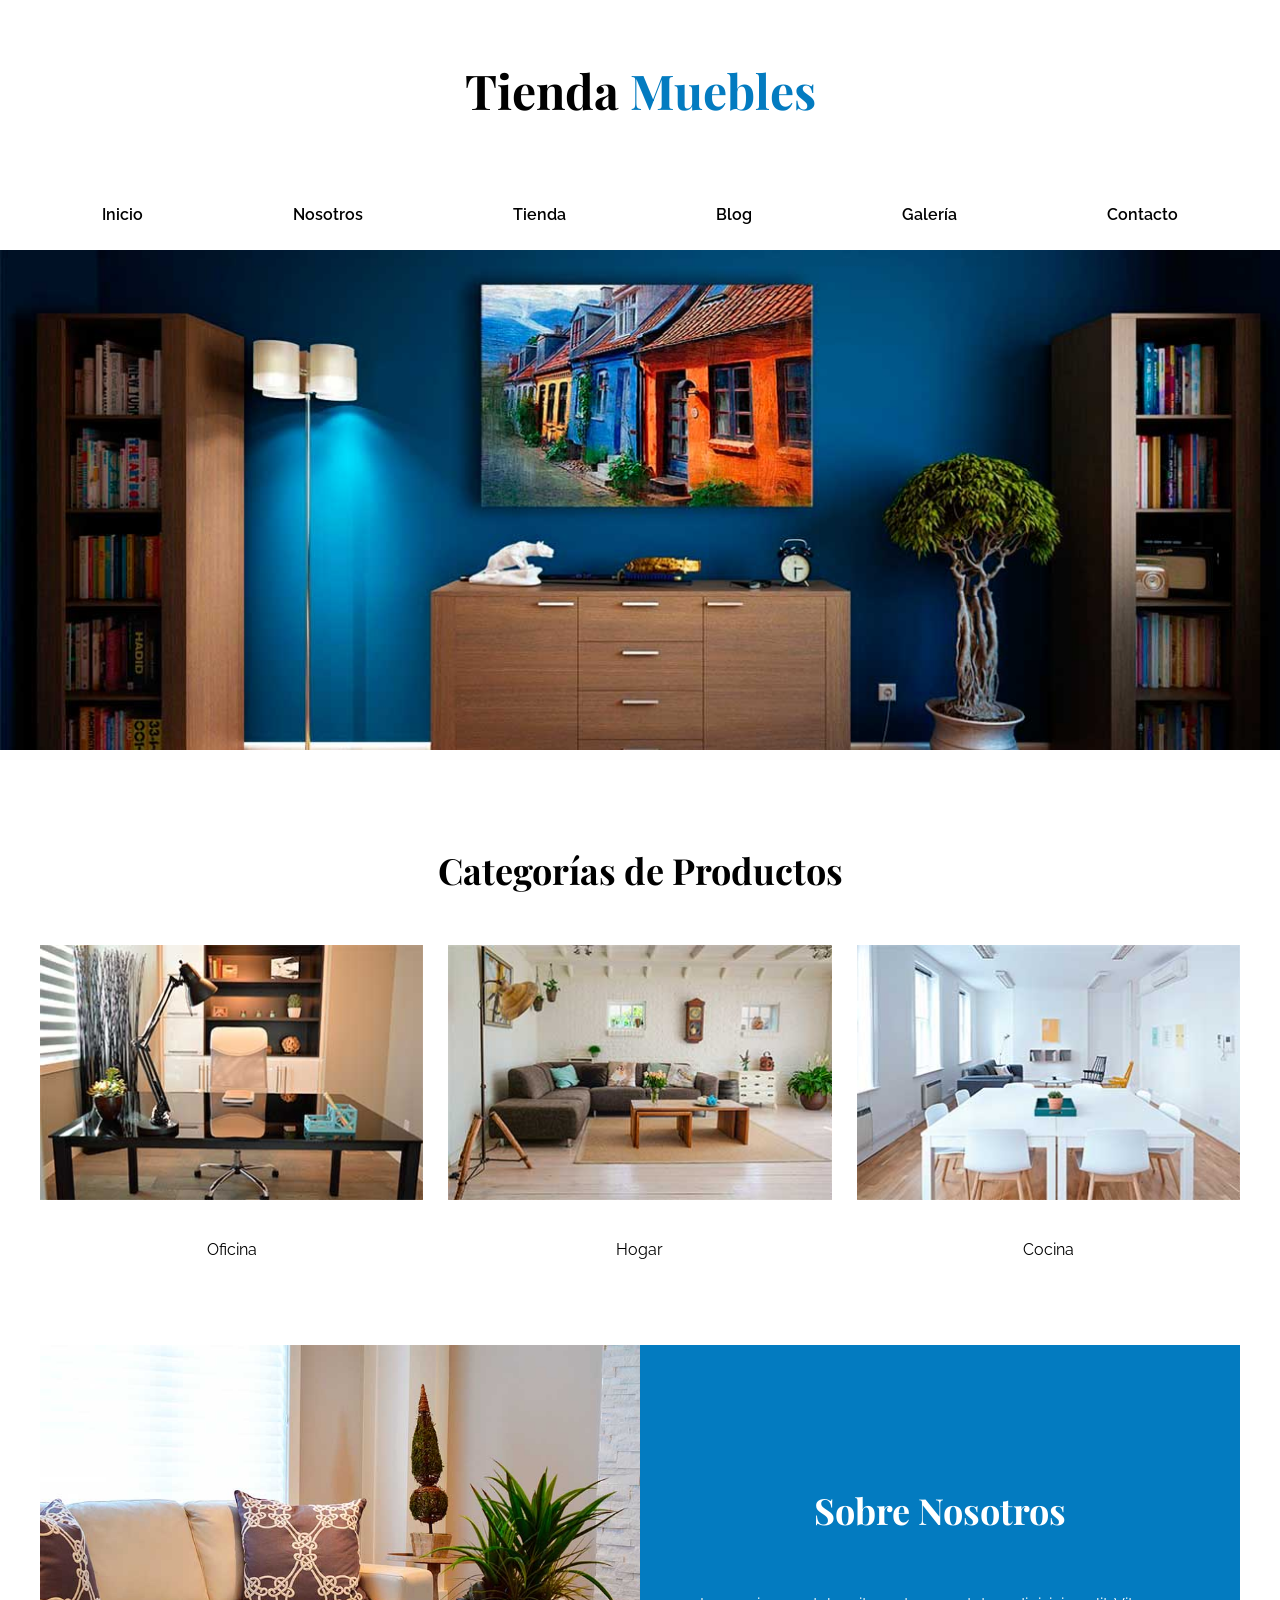
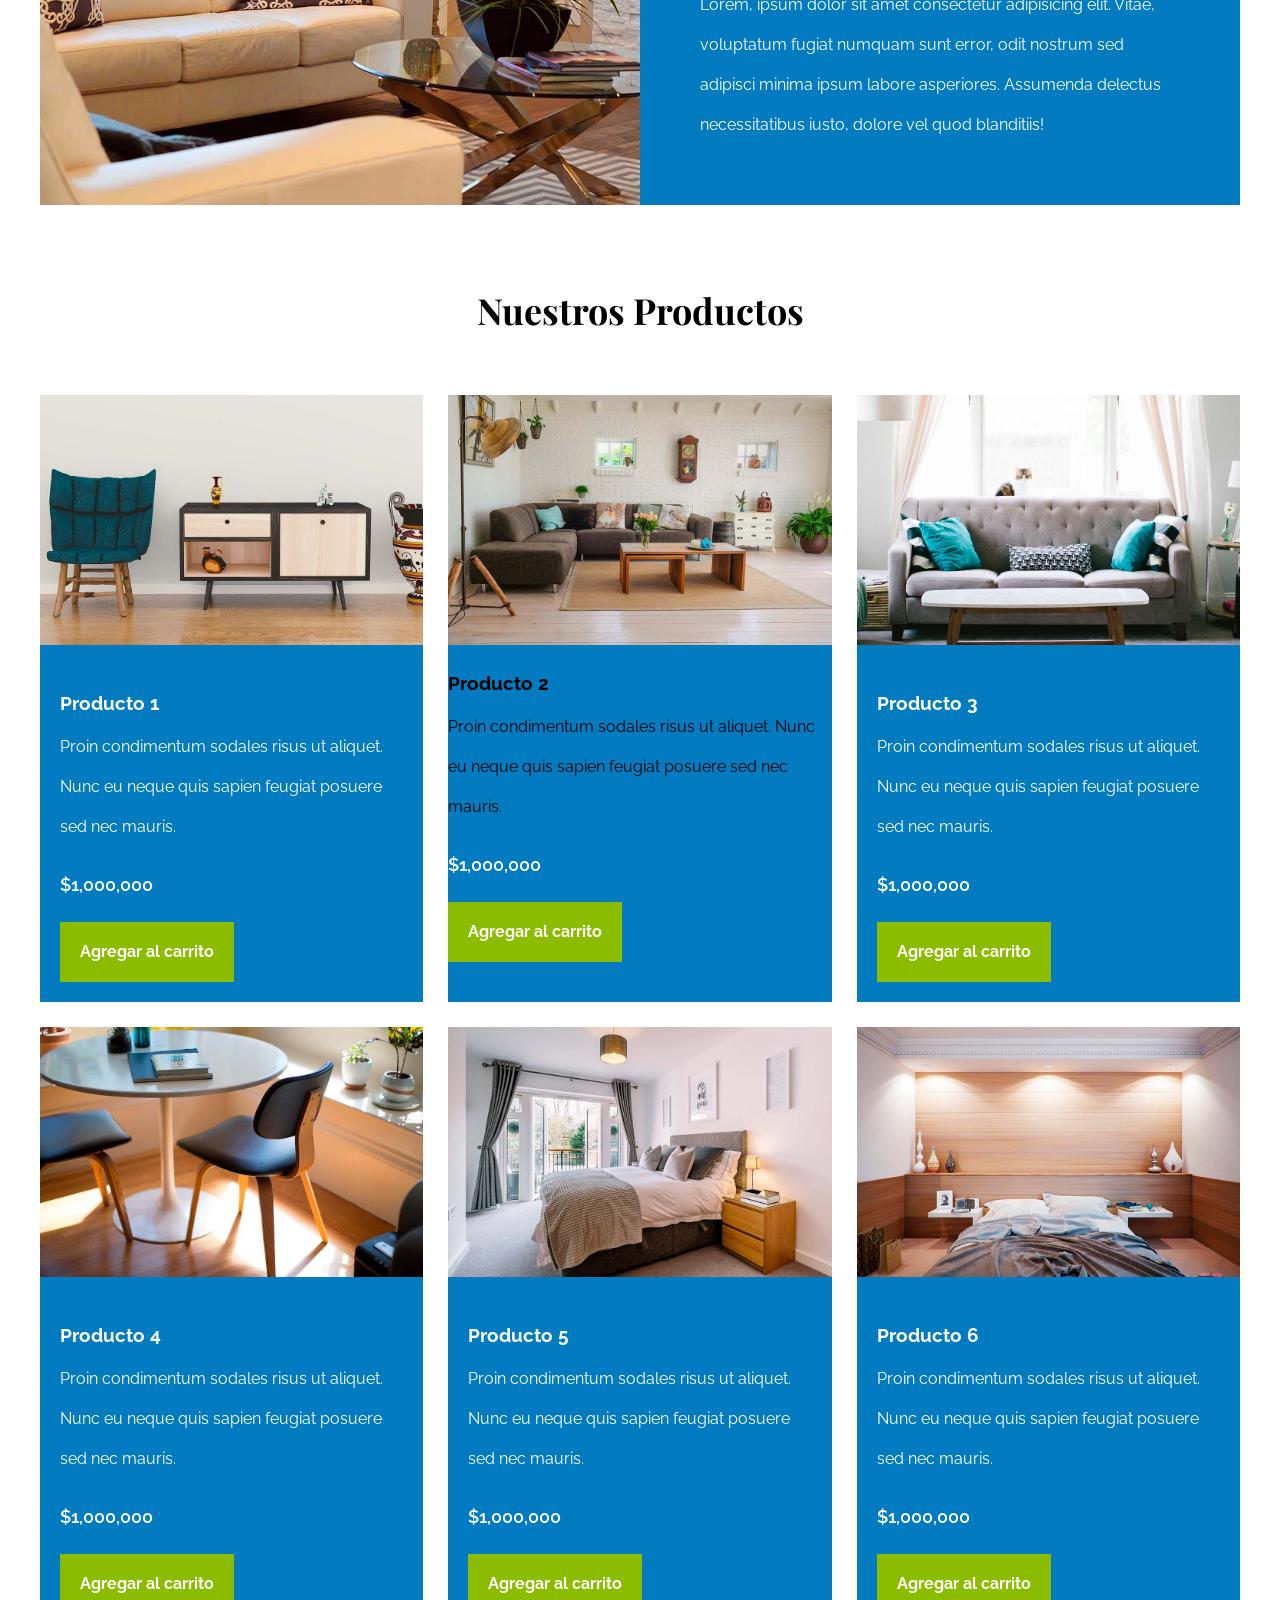
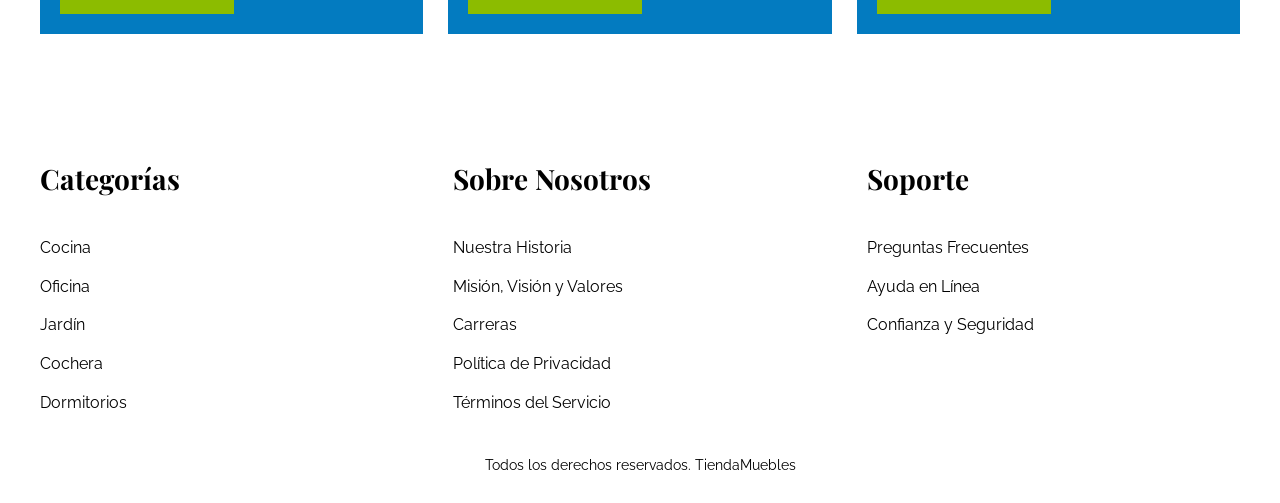
<file: index.html>
<!DOCTYPE html>
<html lang="en">
<head>
    <meta charset="UTF-8">
    <meta name="viewport" content="width=device-width, initial-scale=1.0">
    <title>Tienda Muebles</title>
    <link rel="stylesheet" href="./css/style.css">
    <link href="https://fonts.googleapis.com/css2?family=Playfair+Display:wght@700&family=Raleway:wght@300;400;600&display=swap" rel="stylesheet">
</head>
<body>
<header class="header">
    <h1 class="logo">Tienda <span>Muebles</span></h1>
</header>

<nav class="nav">
    <a href="index.html">Inicio</a>
    <a href="./Contenido/nosotros.html">Nosotros</a> 
    <a href="./Contenido/tienda.html">Tienda</a>
    <a href="./Contenido/blog.html">Blog</a>
    <a href="./Contenido/galeria.html">Galería</a>
    <a href="./Contenido/contacto.html">Contacto</a>
</nav>

<section class="hero">
    <img src="./img/principal.jpg" alt="">
</section>

<section class="categorias container">
    <h2>Categorías de Productos</h2>

    <div class="grid-categorias">
        <div class="categoria">
            <img src="./img/categoria1.jpg">
            <a href="#">Oficina</a>
        </div>

        <div class="categoria">
            <img src="./img/categoria2.jpg">
            <a href="#">Hogar</a>
        </div>

        <div class="categoria">
            <img src="./img/categoria3.jpg">
            <a href="#">Cocina</a>
        </div>
    </div>
</section>

<section class="nosotros">
    <div class="contenido-nosotros container">
        <img src="./img/nosotros.jpg">
        <div class="texto-nosotros">
            <h2>Sobre Nosotros</h2>
            <p>
                Lorem, ipsum dolor sit amet consectetur adipisicing elit. Vitae, voluptatum fugiat numquam sunt error, odit nostrum sed adipisci minima ipsum labore asperiores. Assumenda delectus necessitatibus iusto, dolore vel quod blanditiis!
            </p>
        </div>
    </div>
</section>

<main class="container">
    <h2>Nuestros Productos</h2>

    <div class="grid-productos">

        <div class="producto">
            <img src="img/producto1.jpg">
            <div class="info">
                <h3>Producto 1</h3>
                <p>Proin condimentum sodales risus ut aliquet. Nunc eu neque quis sapien feugiat posuere sed nec mauris.</p>
                <p class="precio">$1,000,000</p>
                <a href="#" class="btn">Agregar al carrito</a>
            </div>
        </div>

        <div class="producto">
            <img src="./img/producto2.jpg">
            <div clgitass="info">
                <h3>Producto 2</h3>
                <p>Proin condimentum sodales risus ut aliquet. Nunc eu neque quis sapien feugiat posuere sed nec mauris.</p>
                <p class="precio">$1,000,000</p>
                <a href="#" class="btn">Agregar al carrito</a>
            </div>
        </div>

        <div class="producto">
            <img src="./img/producto3.jpg">
            <div class="info">
                <h3>Producto 3</h3>
                <p>Proin condimentum sodales risus ut aliquet. Nunc eu neque quis sapien feugiat posuere sed nec mauris.</p>
                <p class="precio">$1,000,000</p>
                <a href="#" class="btn">Agregar al carrito</a>
            </div>
        </div> 

        <div class="producto">
            <img src="img/producto4.jpg">
            <div class="info">
                <h3>Producto 4</h3>
                <p>Proin condimentum sodales risus ut aliquet. Nunc eu neque quis sapien feugiat posuere sed nec mauris.</p>
                <p class="precio">$1,000,000</p>
                <a href="#" class="btn">Agregar al carrito</a>
            </div>
        </div>

        <div class="producto">
            <img src="img/producto5.jpg">
            <div class="info">
                <h3>Producto 5</h3>
                <p>Proin condimentum sodales risus ut aliquet. Nunc eu neque quis sapien feugiat posuere sed nec mauris.</p>
                <p class="precio">$1,000,000</p>
                <a href="#" class="btn">Agregar al carrito</a>
            </div>
        </div>

        <div class="producto">
            <img src="img/producto6.jpg">
            <div class="info">
                <h3>Producto 6</h3>
                <p>Proin condimentum sodales risus ut aliquet. Nunc eu neque quis sapien feugiat posuere sed nec mauris.</p>
                <p class="precio">$1,000,000</p>
                <a href="#" class="btn">Agregar al carrito</a>
            </div>
        </div>

    </div>
</main>

<footer class="footer">
    <div class="container grid-footer">

        <div>
            <h3>Categorías</h3>
            <a href="#">Cocina</a>
            <a href="#">Oficina</a>
            <a href="#">Jardín</a>
            <a href="#">Cochera</a>
            <a href="#">Dormitorios</a>
        </div>

        <div>
            <h3>Sobre Nosotros</h3>
            <a href="#">Nuestra Historia</a>
            <a href="#">Misión, Visión y Valores</a>
            <a href="#">Carreras</a>
            <a href="#">Política de Privacidad</a>
            <a href="#">Términos del Servicio</a>
        </div>

        <div>
            <h3>Soporte</h3>
            <a href="#">Preguntas Frecuentes</a>
            <a href="#">Ayuda en Línea</a>
            <a href="#">Confianza y Seguridad</a>
        </div>
        

    </div>

    <p class="copy">Todos los derechos reservados. TiendaMuebles</p>
</footer>

</body>
</html>
</file>
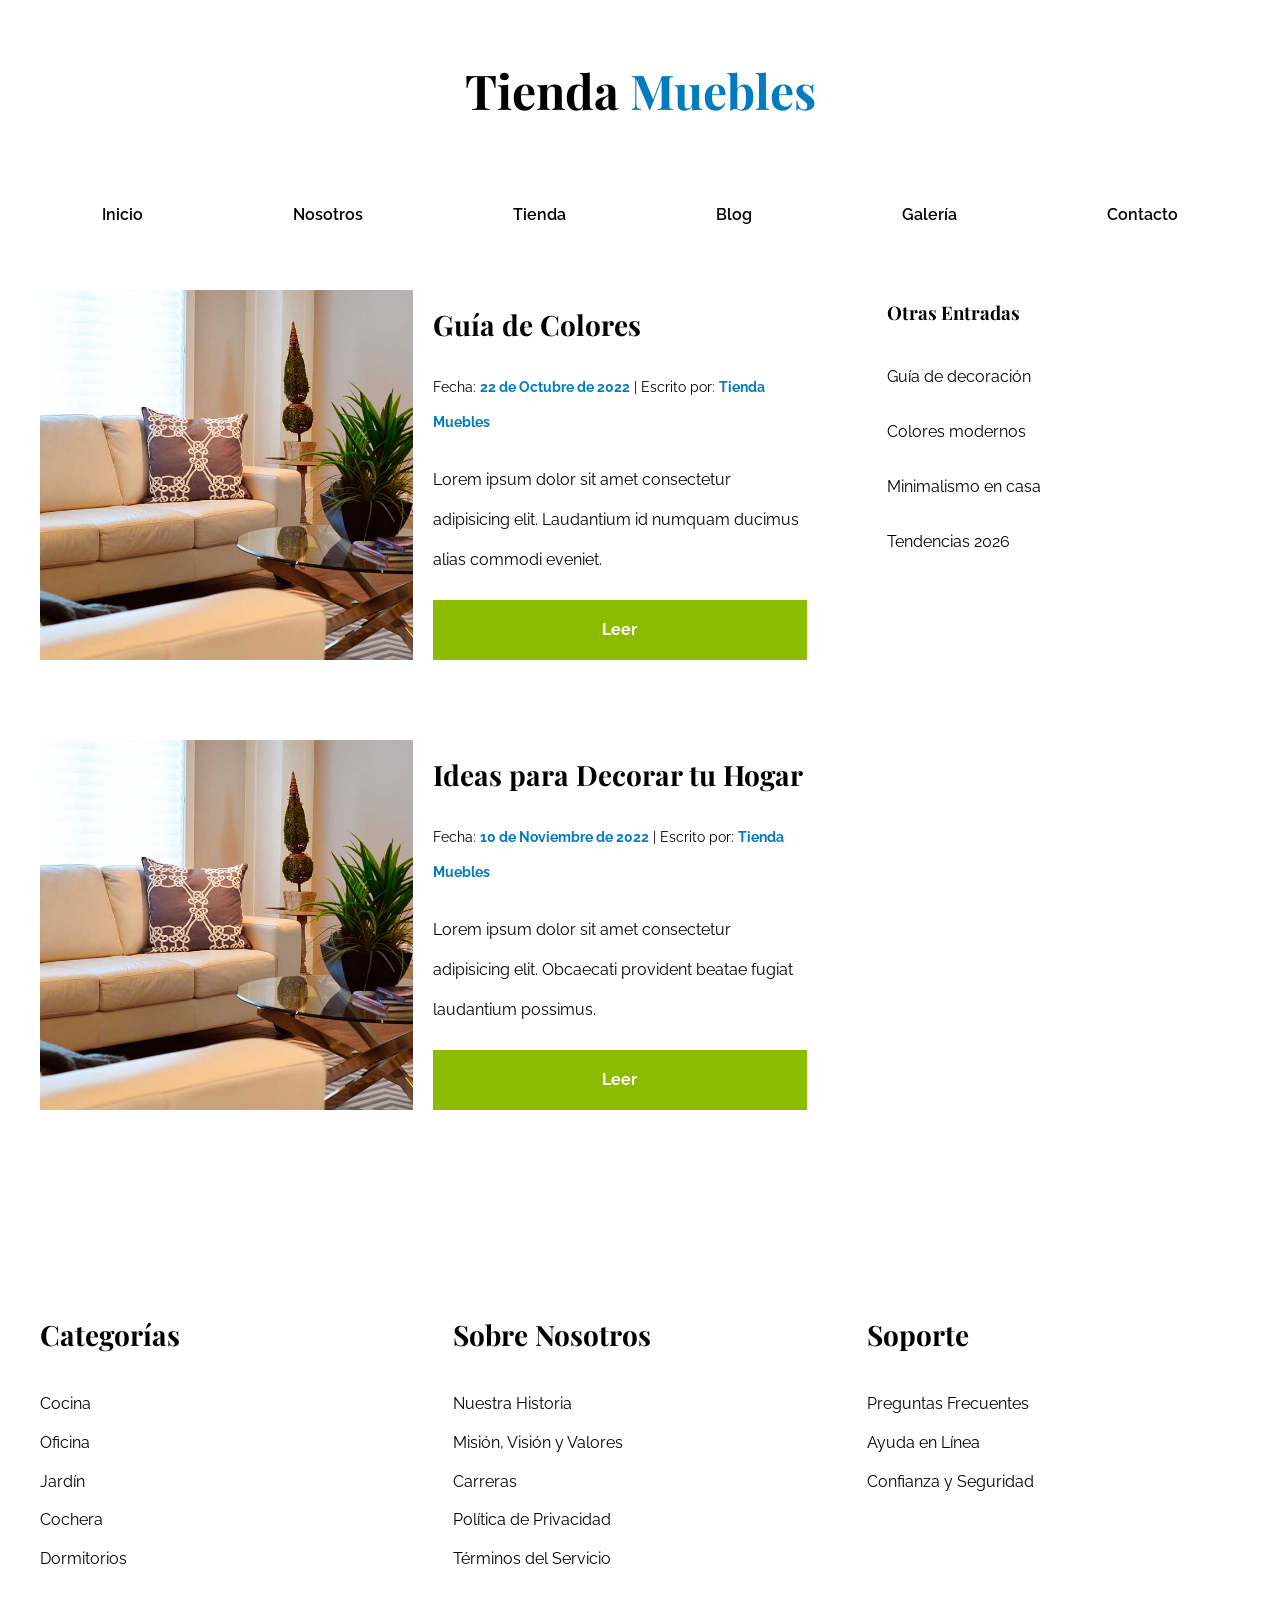
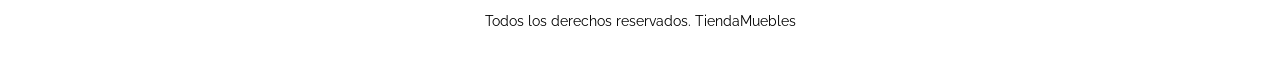
<file: Contenido/blog.html>
<!DOCTYPE html>
<html lang="en">
<head>
<meta charset="UTF-8">
    <meta name="viewport" content="width=device-width, initial-scale=1.0">
    <title>Tienda Muebles</title>
    
    <link href="https://fonts.googleapis.com/css2?family=Playfair+Display:wght@700&family=Raleway:wght@300;400;600&display=swap" rel="stylesheet">   
    <link rel="stylesheet" href="../css/style.css">
</head>
<body>

<header class="header">
    <h1 class="logo">Tienda <span>Muebles</span></h1>
</header>

<nav class="nav">
    <a href="../index.html">Inicio</a>
    <a href="nosotros.html">Nosotros</a> 
    <a href="tienda.html">Tienda</a>
    <a href="#">Blog</a>
    <a href="galeria.html">Galería</a>
    <a href="contacto.html">Contacto</a>
</nav>

<main class="container blog-layout">

    <section class="blog">
        <article class="entrada">
            <img src="../img/nosotros.jpg" alt="">

            <div class="contenido-blog">
                <h3>Guía de Colores</h3>

                <p class="meta">
                    Fecha: <span>22 de Octubre de 2022</span> |
                    Escrito por: <span>Tienda Muebles</span>
                </p>

                <p>
                    Lorem ipsum dolor sit amet consectetur adipisicing elit.
                    Laudantium id numquam ducimus alias commodi eveniet.
                </p>

                <a href="leer.html" class="btn">Leer</a>
            </div>
        </article>

        <article class="entrada">
            <img src="../img/nosotros.jpg" alt="">

            <div class="contenido-blog">
                <h3>Ideas para Decorar tu Hogar</h3>

                <p class="meta">
                    Fecha: <span>10 de Noviembre de 2022</span> |
                    Escrito por: <span>Tienda Muebles</span>
                </p>

                <p>
                    Lorem ipsum dolor sit amet consectetur adipisicing elit.
                    Obcaecati provident beatae fugiat laudantium possimus.
                </p>

                <a href="Leer2.html" class="btn">Leer</a>
            </div>
        </article>

    </section>

    <aside class="sidebar">
        <h3>Otras Entradas</h3>

        <ul>
            <li><a href="#">Guía de decoración</a></li>
            <li><a href="#">Colores modernos</a></li>
            <li><a href="#">Minimalismo en casa</a></li>
            <li><a href="#">Tendencias 2026</a></li>
        </ul>
    </aside>

</main>

<footer class="footer">
    <div class="container grid-footer">

        <div>
            <h3>Categorías</h3>
            <a href="#">Cocina</a>
            <a href="#">Oficina</a>
            <a href="#">Jardín</a>
            <a href="#">Cochera</a>
            <a href="#">Dormitorios</a>
        </div>

        <div>
            <h3>Sobre Nosotros</h3>
            <a href="#">Nuestra Historia</a>
            <a href="#">Misión, Visión y Valores</a>
            <a href="#">Carreras</a>
            <a href="#">Política de Privacidad</a>
            <a href="#">Términos del Servicio</a>
        </div>

        <div>
            <h3>Soporte</h3>
            <a href="#">Preguntas Frecuentes</a>
            <a href="#">Ayuda en Línea</a>
            <a href="#">Confianza y Seguridad</a>
        </div>
        

    </div>

    <p class="copy">Todos los derechos reservados. TiendaMuebles</p>
</footer>

</body>
</html>
</file>
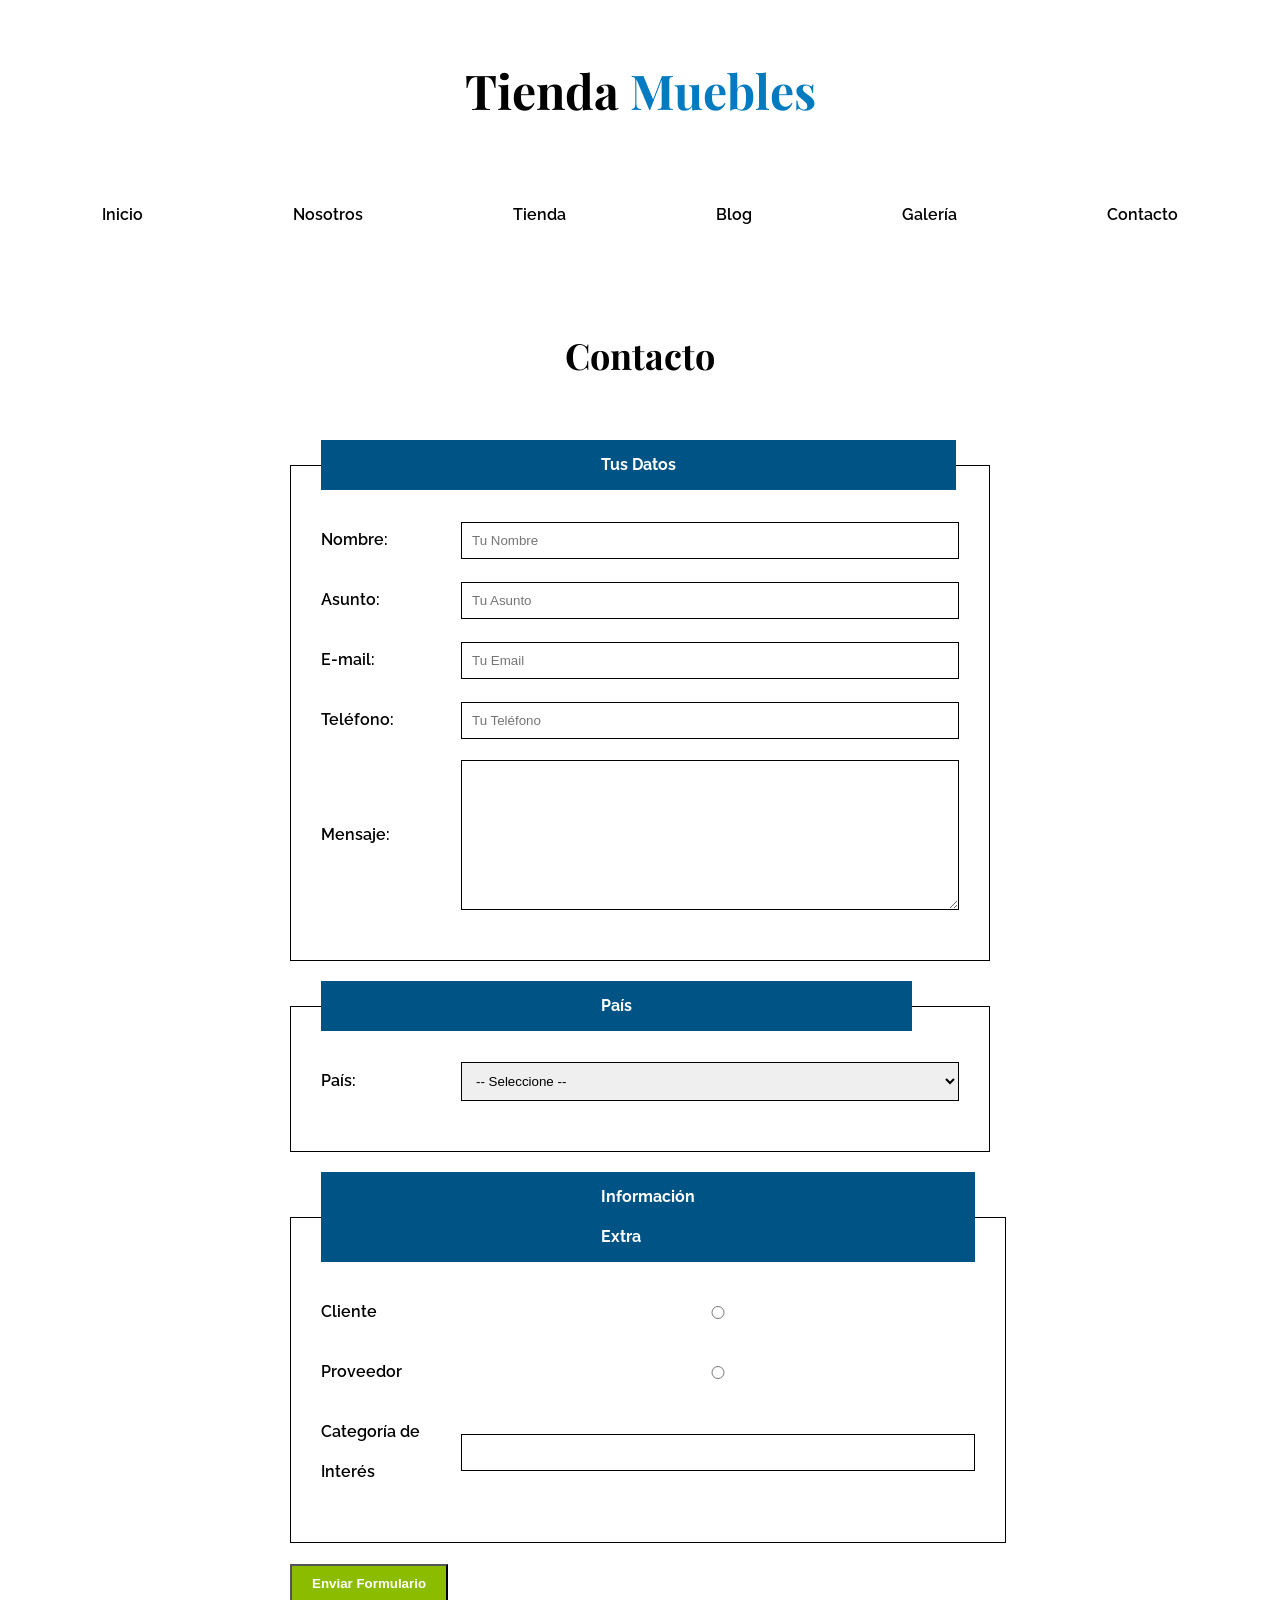
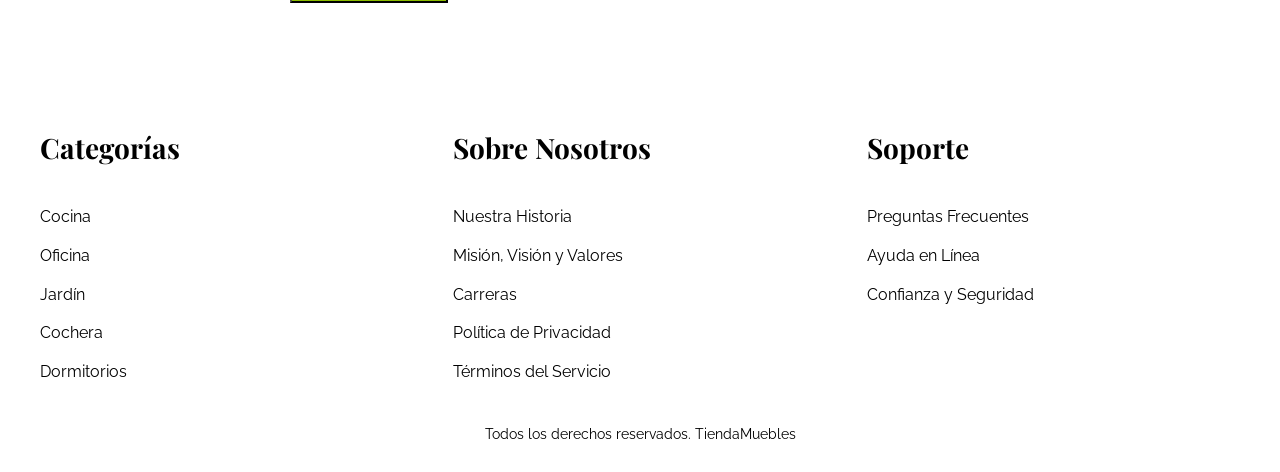
<file: Contenido/contacto.html>
<!DOCTYPE html>
<html lang="en">
<head>
    <meta charset="UTF-8">
    <meta name="viewport" content="width=device-width, initial-scale=1.0">
    <title>Tienda Muebles</title>

    <link rel="stylesheet" href="../css/style.css">

    <link href="https://fonts.googleapis.com/css2?family=Playfair+Display:wght@700&family=Raleway:wght@300;400;600&display=swap" rel="stylesheet">
</head>
<body>

<header class="header">
    <h1 class="logo">Tienda <span>Muebles</span></h1>
</header>
    

<nav class="nav">
    <a href="../index.html">Inicio</a>
    <a href="nosotros.html">Nosotros</a> 
    <a href="tienda.html">Tienda</a>
    <a href="blog.html">Blog</a>
    <a href="galeria.html">Galería</a>
    <a href="#">Contacto</a>
</nav>

<main class="container">
    <h2>Contacto</h2>

    <form class="formulario">

        <fieldset>
            <legend>Tus Datos</legend>

            <div class="campo">
                <label>Nombre:</label>
                <input type="text" placeholder="Tu Nombre" required>
            </div>

            <div class="campo">
                <label>Asunto:</label>
                <input type="text" placeholder="Tu Asunto" required>
            </div>

            <div class="campo">
                <label>E-mail:</label>
                <input type="email" placeholder="Tu Email" required>
            </div>

            <div class="campo">
                <label>Teléfono:</label>
                <input type="tel" placeholder="Tu Teléfono" required>
            </div>

            <div class="campo">
                <label>Mensaje:</label>
                <textarea></textarea>
            </div>
        </fieldset>

        <fieldset>
            <legend>País</legend>

            <div class="campo">
                <label>País:</label>
                <select>
                    <option>-- Seleccione --</option>
                    <option>México</option>
                    <option>Perú</option>
                    <option>Colombia</option>
                    <option>Argentina</option>
                    <option>España</option>
                    <option>Chile</option>
                </select>
            </div>
        </fieldset>

        <fieldset>
            <legend>Información Extra</legend>

            <div class="campo">
                <label>Cliente</label>
                <input type="radio" name="tipo">
            </div>
            <div class="campo">
                <label>Proveedor</label>
                <input type="radio" name="tipo">
            </div>
            <div class="campo">
                <label>Categoría de Interés</label>
                <input list="categorias">
                <datalist id="categorias">
                    <option value="Cocina">
                    <option value="Exterior">
                    <option value="Recámaras">
                    <option value="Oficina">
                </datalist>
            </div>
            
        </fieldset>

        <input type="submit" value="Enviar Formulario" class="btn">

    </form>
</main>

<footer class="footer">
    <div class="container grid-footer">

        <div>
            <h3>Categorías</h3>
            <a href="#">Cocina</a>
            <a href="#">Oficina</a>
            <a href="#">Jardín</a>
            <a href="#">Cochera</a>
            <a href="#">Dormitorios</a>
        </div>

        <div>
            <h3>Sobre Nosotros</h3>
            <a href="#">Nuestra Historia</a>
            <a href="#">Misión, Visión y Valores</a>
            <a href="#">Carreras</a>
            <a href="#">Política de Privacidad</a>
            <a href="#">Términos del Servicio</a>
        </div>

        <div>
            <h3>Soporte</h3>
            <a href="#">Preguntas Frecuentes</a>
            <a href="#">Ayuda en Línea</a>
            <a href="#">Confianza y Seguridad</a>
        </div>
        

    </div>

    <p class="copy">Todos los derechos reservados. TiendaMuebles</p>
</footer>

</body>
</html>
</file>
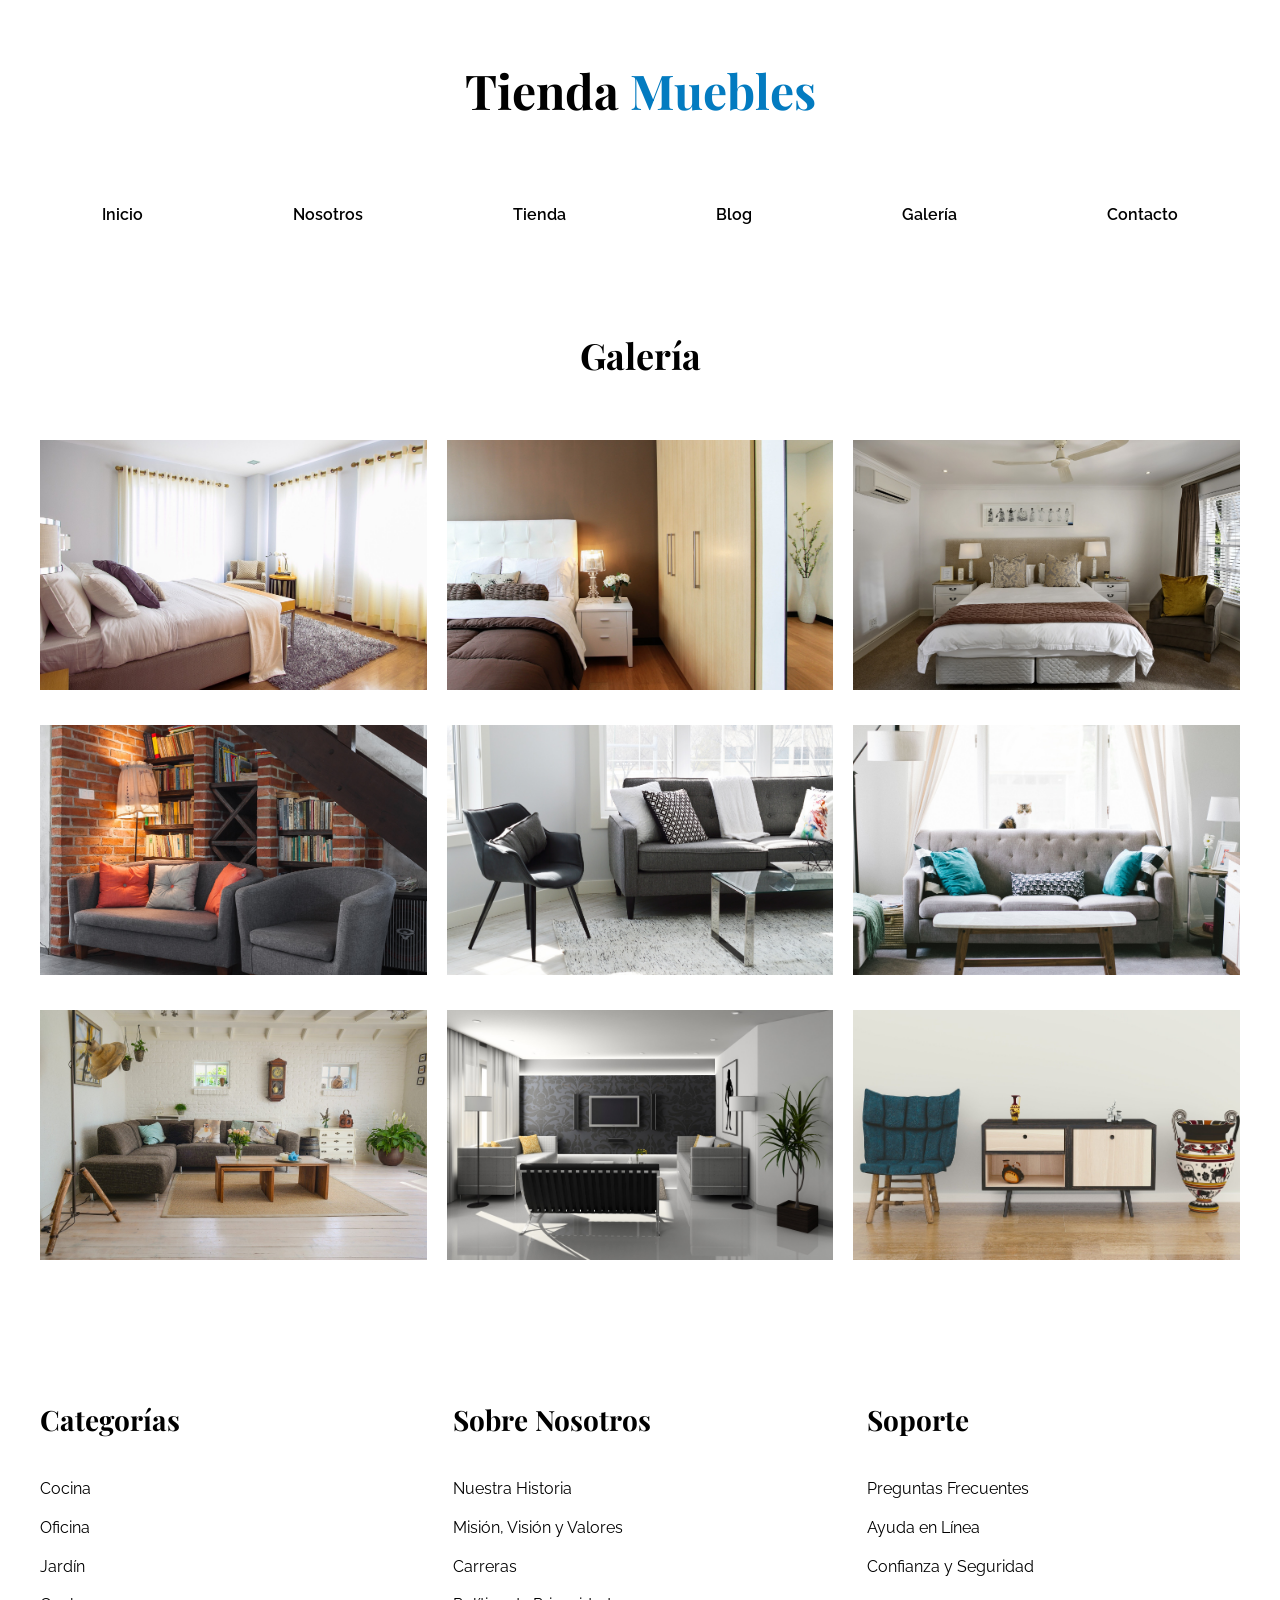
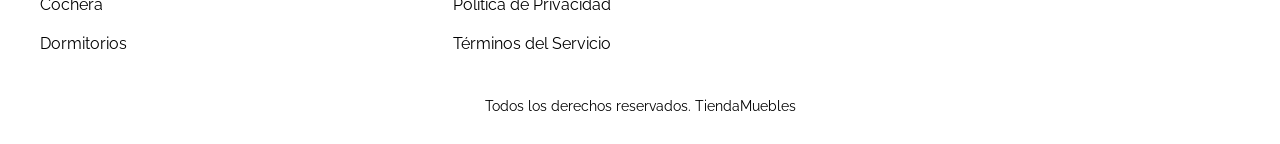
<file: Contenido/galeria.html>
<!DOCTYPE html>
<html lang="en">
<head>
    <meta charset="UTF-8">
    <meta name="viewport" content="width=device-width, initial-scale=1.0">
    <title>Tienda Muebles</title>

    <link rel="stylesheet" href="../css/style.css">

    <link href="https://fonts.googleapis.com/css2?family=Playfair+Display:wght@700&family=Raleway:wght@300;400;600&display=swap" rel="stylesheet">
</head>
<body>

<header class="header">
    <h1 class="logo">Tienda <span>Muebles</span></h1>
</header>

<nav class="nav">
    <a href="../index.html">Inicio</a>
    <a href="nosotros.html">Nosotros</a> 
    <a href="tienda.html">Tienda</a>
    <a href="blog.html">Blog</a>
    <a href="#">Galería</a>
    <a href="contacto.html">Contacto</a>
</nav>

<main class="container">
    <h2>Galería</h2>

    <ul class="galeria">

        <li>
            <a href="../img/galeria_01.jpg">
                <img src="../img/galeria_01.jpg">
            </a>
        </li>

        <li>
            <a href="../img/galeria_02.jpg">
                <img src="../img/galeria_02.jpg">
            </a>
        </li>

        <li>
            <a href="../img/galeria_03.jpg">
                <img src="../img/galeria_03.jpg">
            </a>
        </li>

        <li>
            <a href="../img/galeria_04.jpg">
                <img src="../img/galeria_04.jpg">
            </a>
        </li>

        <li>
            <a href="../img/galeria_05.jpg">
                <img src="../img/galeria_05.jpg">
            </a>
        </li>

        <li>
            <a href="../img/galeria_06.jpg">
                <img src="../img/galeria_06.jpg">
            </a>
        </li>

        <li>
            <a href="../img/galeria_07.jpg">
                <img src="../img/galeria_07.jpg">
            </a>
        </li>

        <li>
            <a href="../img/galeria_08.jpg">
                <img src="../img/galeria_08.jpg">
            </a>
        </li>

        <li>
            <a href="../img/galeria_09.jpg">
                <img src="../img/galeria_09.jpg">
            </a>
        </li>

    </ul>
</main>

<footer class="footer">
    <div class="container grid-footer">

        <div>
            <h3>Categorías</h3>
            <a href="#">Cocina</a>
            <a href="#">Oficina</a>
            <a href="#">Jardín</a>
            <a href="#">Cochera</a>
            <a href="#">Dormitorios</a>
        </div>

        <div>
            <h3>Sobre Nosotros</h3>
            <a href="#">Nuestra Historia</a>
            <a href="#">Misión, Visión y Valores</a>
            <a href="#">Carreras</a>
            <a href="#">Política de Privacidad</a>
            <a href="#">Términos del Servicio</a>
        </div>

        <div>
            <h3>Soporte</h3>
            <a href="#">Preguntas Frecuentes</a>
            <a href="#">Ayuda en Línea</a>
            <a href="#">Confianza y Seguridad</a>
        </div>
        

    </div>

    <p class="copy">Todos los derechos reservados. TiendaMuebles</p>
</footer>

</body>
</html>
</file>
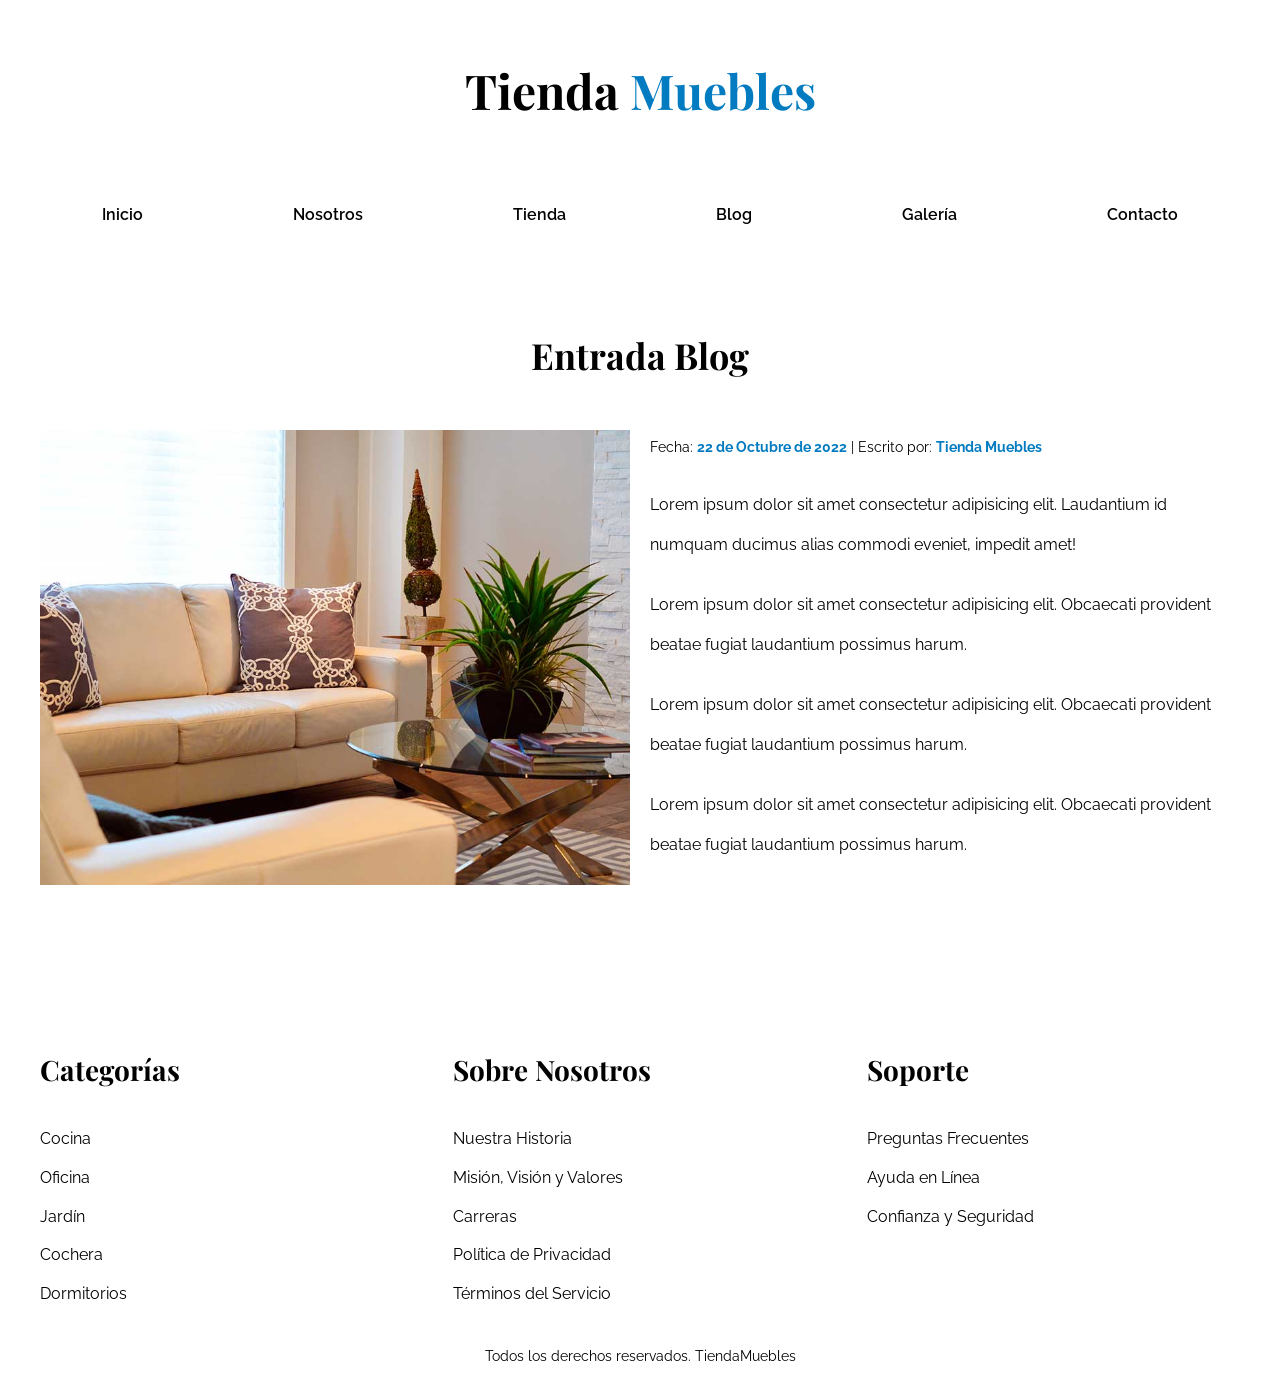
<file: Contenido/leer.html>
<!DOCTYPE html>
<html lang="en">
<head>
    <meta charset="UTF-8">
    <meta name="viewport" content="width=device-width, initial-scale=1.0">
    <title>Tienda Muebles</title>
    <link href="https://fonts.googleapis.com/css2?family=Playfair+Display:wght@700&family=Raleway:wght@300;400;600&display=swap" rel="stylesheet">   
    <link rel="stylesheet" href="../css/style.css">
</head>
<body>
    <header class="header">
    <h1 class="logo">Tienda <span>Muebles</span></h1>
    </header>
    <div>
        <nav class="nav">
            <a href="../index.html">Inicio</a>
            <a href="nosotros.html">Nosotros</a> 
            <a href="tienda.html">Tienda</a>
            <a href="/blog.html">Blog</a>
            <a href="galeria.html">Galería</a>
            <a href="contacto.html">Contacto</a>
        </nav>
    </div>
    <main class="container">

    <h2>Entrada Blog</h2>

    <article class="entrada">

        <img src="../img/nosotros.jpg" alt="">

        <div class="contenido-blog">

            <p class="meta">
                Fecha: <span>22 de Octubre de 2022</span> |
                Escrito por: <span>Tienda Muebles</span>
            </p>

            <p>
                Lorem ipsum dolor sit amet consectetur adipisicing elit. Laudantium id numquam ducimus alias commodi eveniet, impedit amet!
            </p>

            <p>
                Lorem ipsum dolor sit amet consectetur adipisicing elit. Obcaecati provident beatae fugiat laudantium possimus harum.
            </p>

            <p>
                Lorem ipsum dolor sit amet consectetur adipisicing elit. Obcaecati provident beatae fugiat laudantium possimus harum.
            </p>

            <p>
                Lorem ipsum dolor sit amet consectetur adipisicing elit. Obcaecati provident beatae fugiat laudantium possimus harum.
            </p>

        </div>

    </article>

</main>
<footer class="footer">
    <div class="container grid-footer">

        <div>
            <h3>Categorías</h3>
            <a href="#">Cocina</a>
            <a href="#">Oficina</a>
            <a href="#">Jardín</a>
            <a href="#">Cochera</a>
            <a href="#">Dormitorios</a>
        </div>

        <div>
            <h3>Sobre Nosotros</h3>
            <a href="#">Nuestra Historia</a>
            <a href="#">Misión, Visión y Valores</a>
            <a href="#">Carreras</a>
            <a href="#">Política de Privacidad</a>
            <a href="#">Términos del Servicio</a>
        </div>

        <div>
            <h3>Soporte</h3>
            <a href="#">Preguntas Frecuentes</a>
            <a href="#">Ayuda en Línea</a>
            <a href="#">Confianza y Seguridad</a>
        </div>
        

    </div>

    <p class="copy">Todos los derechos reservados. TiendaMuebles</p>
</footer>
</body>
</html>
</file>
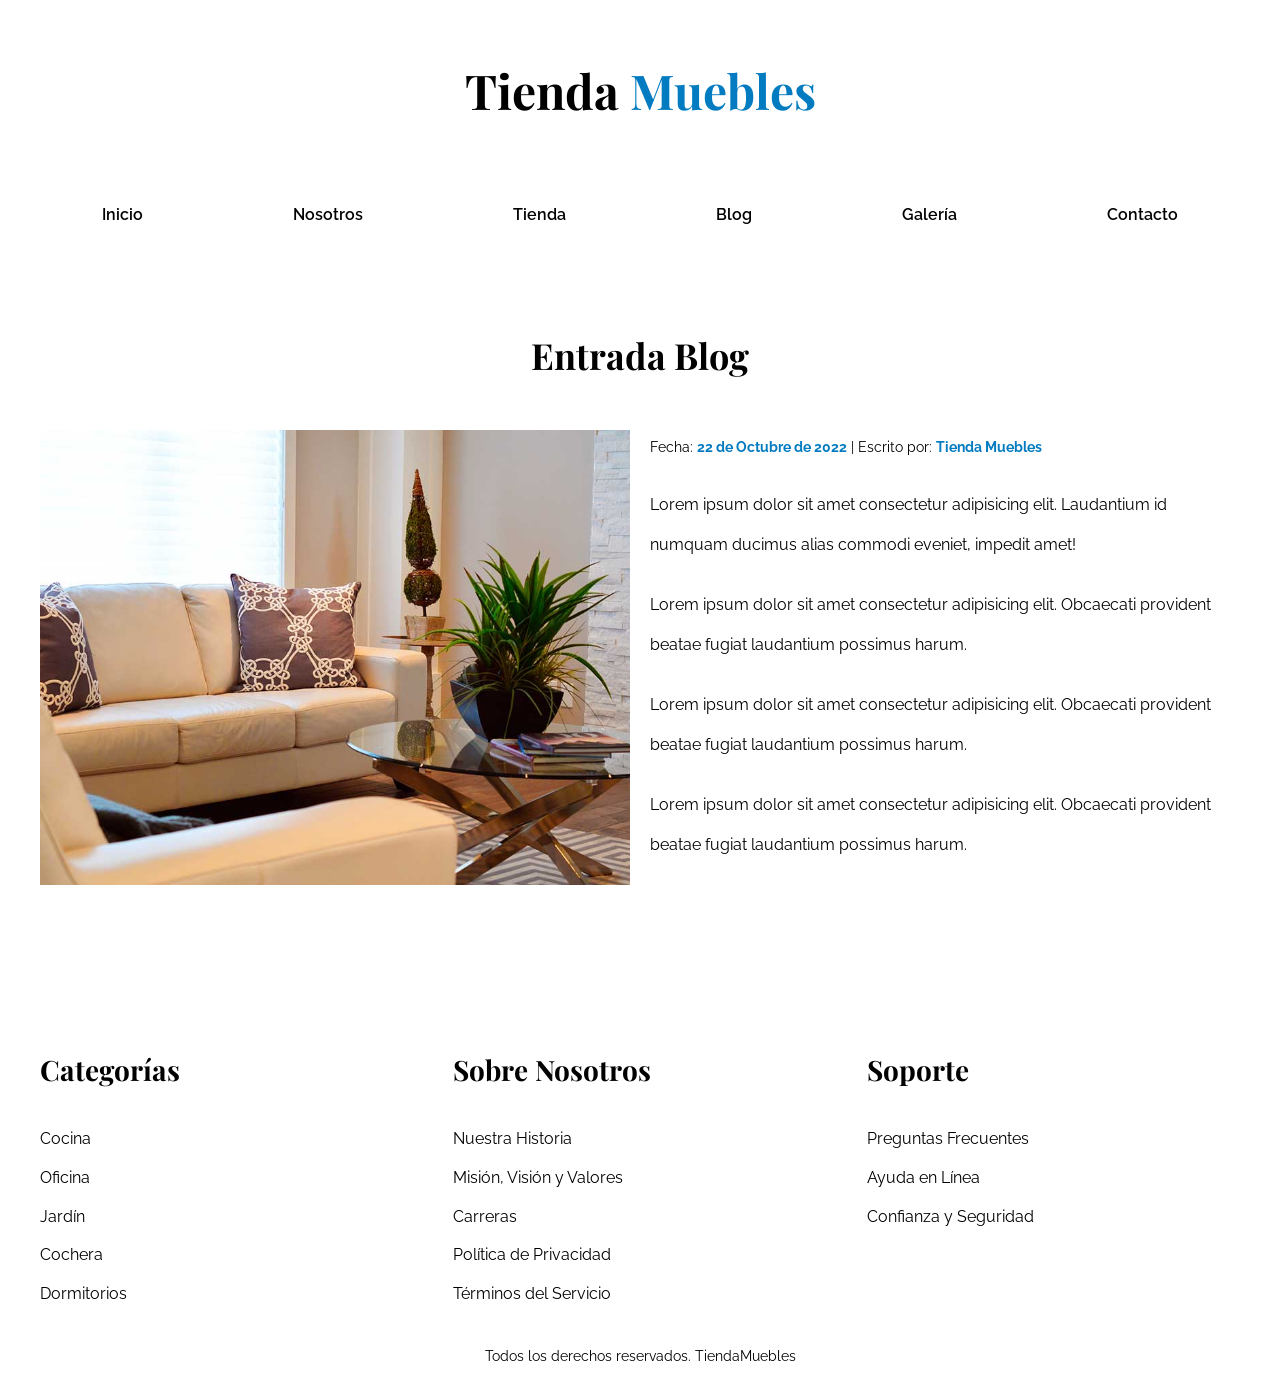
<file: Contenido/Leer2.html>
<!DOCTYPE html>
<html lang="en">
<head>
    <meta charset="UTF-8">
    <meta name="viewport" content="width=device-width, initial-scale=1.0">
    <title>Tienda Muebles</title>
    <link href="https://fonts.googleapis.com/css2?family=Playfair+Display:wght@700&family=Raleway:wght@300;400;600&display=swap" rel="stylesheet">   
    <link rel="stylesheet" href="../css/style.css">
</head>
<body>
    <header class="header">
    <h1 class="logo">Tienda <span>Muebles</span></h1>
    </header>
    <div>
        <nav class="nav">
            <a href="../index.html">Inicio</a>
            <a href="nosotros.html">Nosotros</a> 
            <a href="tienda.html">Tienda</a>
            <a href="blog.html">Blog</a>
            <a href="galeria.html">Galería</a>
            <a href="contacto.html">Contacto</a>
        </nav>
    </div>
    <main class="container">

    <h2>Entrada Blog</h2>

    <article class="entrada">

        <img src="../img/nosotros.jpg" alt="">

        <div class="contenido-blog">

            <p class="meta">
                Fecha: <span>22 de Octubre de 2022</span> |
                Escrito por: <span>Tienda Muebles</span>
            </p>

            <p>
                Lorem ipsum dolor sit amet consectetur adipisicing elit. Laudantium id numquam ducimus alias commodi eveniet, impedit amet!
            </p>

            <p>
                Lorem ipsum dolor sit amet consectetur adipisicing elit. Obcaecati provident beatae fugiat laudantium possimus harum.
            </p>

            <p>
                Lorem ipsum dolor sit amet consectetur adipisicing elit. Obcaecati provident beatae fugiat laudantium possimus harum.
            </p>

            <p>
                Lorem ipsum dolor sit amet consectetur adipisicing elit. Obcaecati provident beatae fugiat laudantium possimus harum.
            </p>

        </div>

    </article>

</main>
<footer class="footer">
    <div class="container grid-footer">

        <div>
            <h3>Categorías</h3>
            <a href="#">Cocina</a>
            <a href="#">Oficina</a>
            <a href="#">Jardín</a>
            <a href="#">Cochera</a>
            <a href="#">Dormitorios</a>
        </div>

        <div>
            <h3>Sobre Nosotros</h3>
            <a href="#">Nuestra Historia</a>
            <a href="#">Misión, Visión y Valores</a>
            <a href="#">Carreras</a>
            <a href="#">Política de Privacidad</a>
            <a href="#">Términos del Servicio</a>
        </div>

        <div>
            <h3>Soporte</h3>
            <a href="#">Preguntas Frecuentes</a>
            <a href="#">Ayuda en Línea</a>
            <a href="#">Confianza y Seguridad</a>
        </div>
        

    </div>

    <p class="copy">Todos los derechos reservados. TiendaMuebles</p>
</footer>
</body>
</html>
</file>
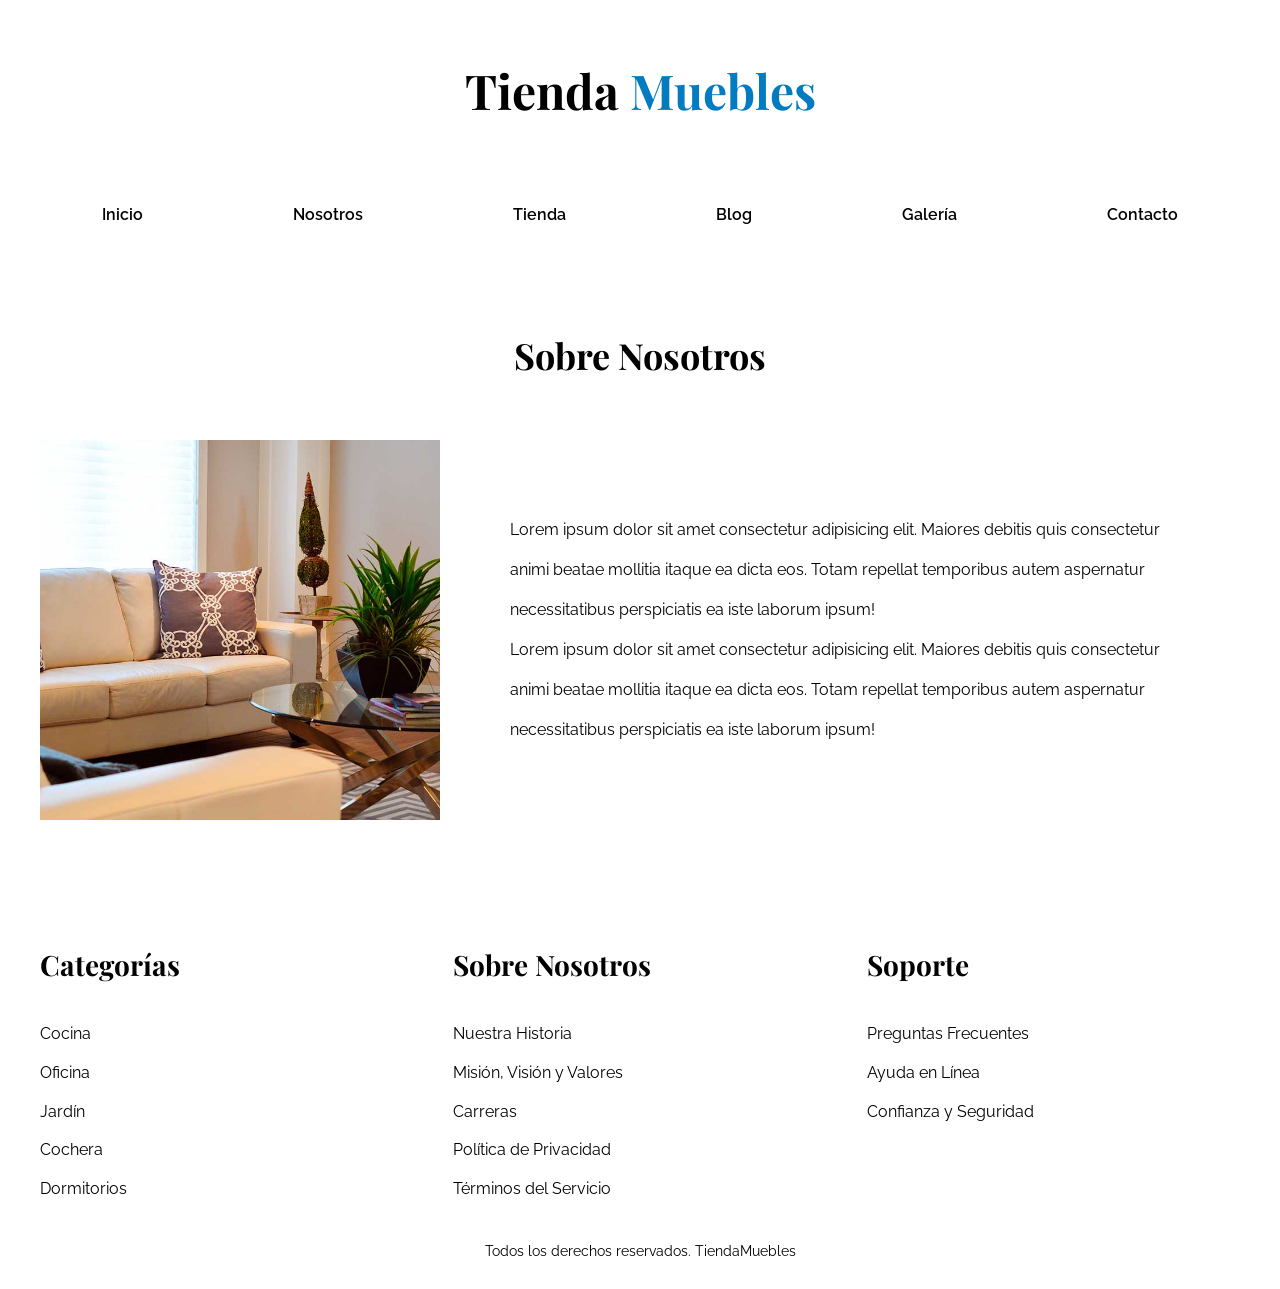
<file: Contenido/nosotros.html>
<!DOCTYPE html>
<html lang="en">
<head>
    <meta charset="UTF-8">
    <meta name="viewport" content="width=device-width, initial-scale=1.0">
    <title>Tienda Muebles</title>

    <link rel="stylesheet" href="../css/style.css">

    <link href="https://fonts.googleapis.com/css2?family=Playfair+Display:wght@700&family=Raleway:wght@300;400;600&display=swap" rel="stylesheet">
</head>
<body>

<header class="header">
    <h1 class="logo">Tienda <span>Muebles</span></h1>
</header>

<nav class="nav">
            <a href="../index.html">Inicio</a>
            <a href="nosotros.html">Nosotros</a> 
            <a href="tienda.html">Tienda</a>
            <a href="blog.html">Blog</a>
            <a href="galeria.html">Galería</a>
            <a href="contacto.html">Contacto</a>
</nav>

<main class="container">
    <h2>Sobre Nosotros</h2>

    <div class="nosotros-pagina">
        <img src="../img/nosotros.jpg" alt="">

        <div class="texto-nosotros-pagina">
            <p>
                Lorem ipsum dolor sit amet consectetur adipisicing elit. Maiores debitis quis consectetur animi beatae mollitia itaque ea dicta eos. Totam repellat temporibus autem aspernatur necessitatibus perspiciatis ea iste laborum ipsum!
            </p>
            <p>
                Lorem ipsum dolor sit amet consectetur adipisicing elit. Maiores debitis quis consectetur animi beatae mollitia itaque ea dicta eos. Totam repellat temporibus autem aspernatur necessitatibus perspiciatis ea iste laborum ipsum!
            </p>
        </div>
    </div>
</main>

<footer class="footer">
    <div class="container grid-footer">

        <div>
            <h3>Categorías</h3>
            <a href="#">Cocina</a>
            <a href="#">Oficina</a>
            <a href="#">Jardín</a>
            <a href="#">Cochera</a>
            <a href="#">Dormitorios</a>
        </div>

        <div>
            <h3>Sobre Nosotros</h3>
            <a href="#">Nuestra Historia</a>
            <a href="#">Misión, Visión y Valores</a>
            <a href="#">Carreras</a>
            <a href="#">Política de Privacidad</a>
            <a href="#">Términos del Servicio</a>
        </div>

        <div>
            <h3>Soporte</h3>
            <a href="#">Preguntas Frecuentes</a>
            <a href="#">Ayuda en Línea</a>
            <a href="#">Confianza y Seguridad</a>
        </div>
        

    </div>

    <p class="copy">Todos los derechos reservados. TiendaMuebles</p>
</footer>

</body>
</html>
</file>
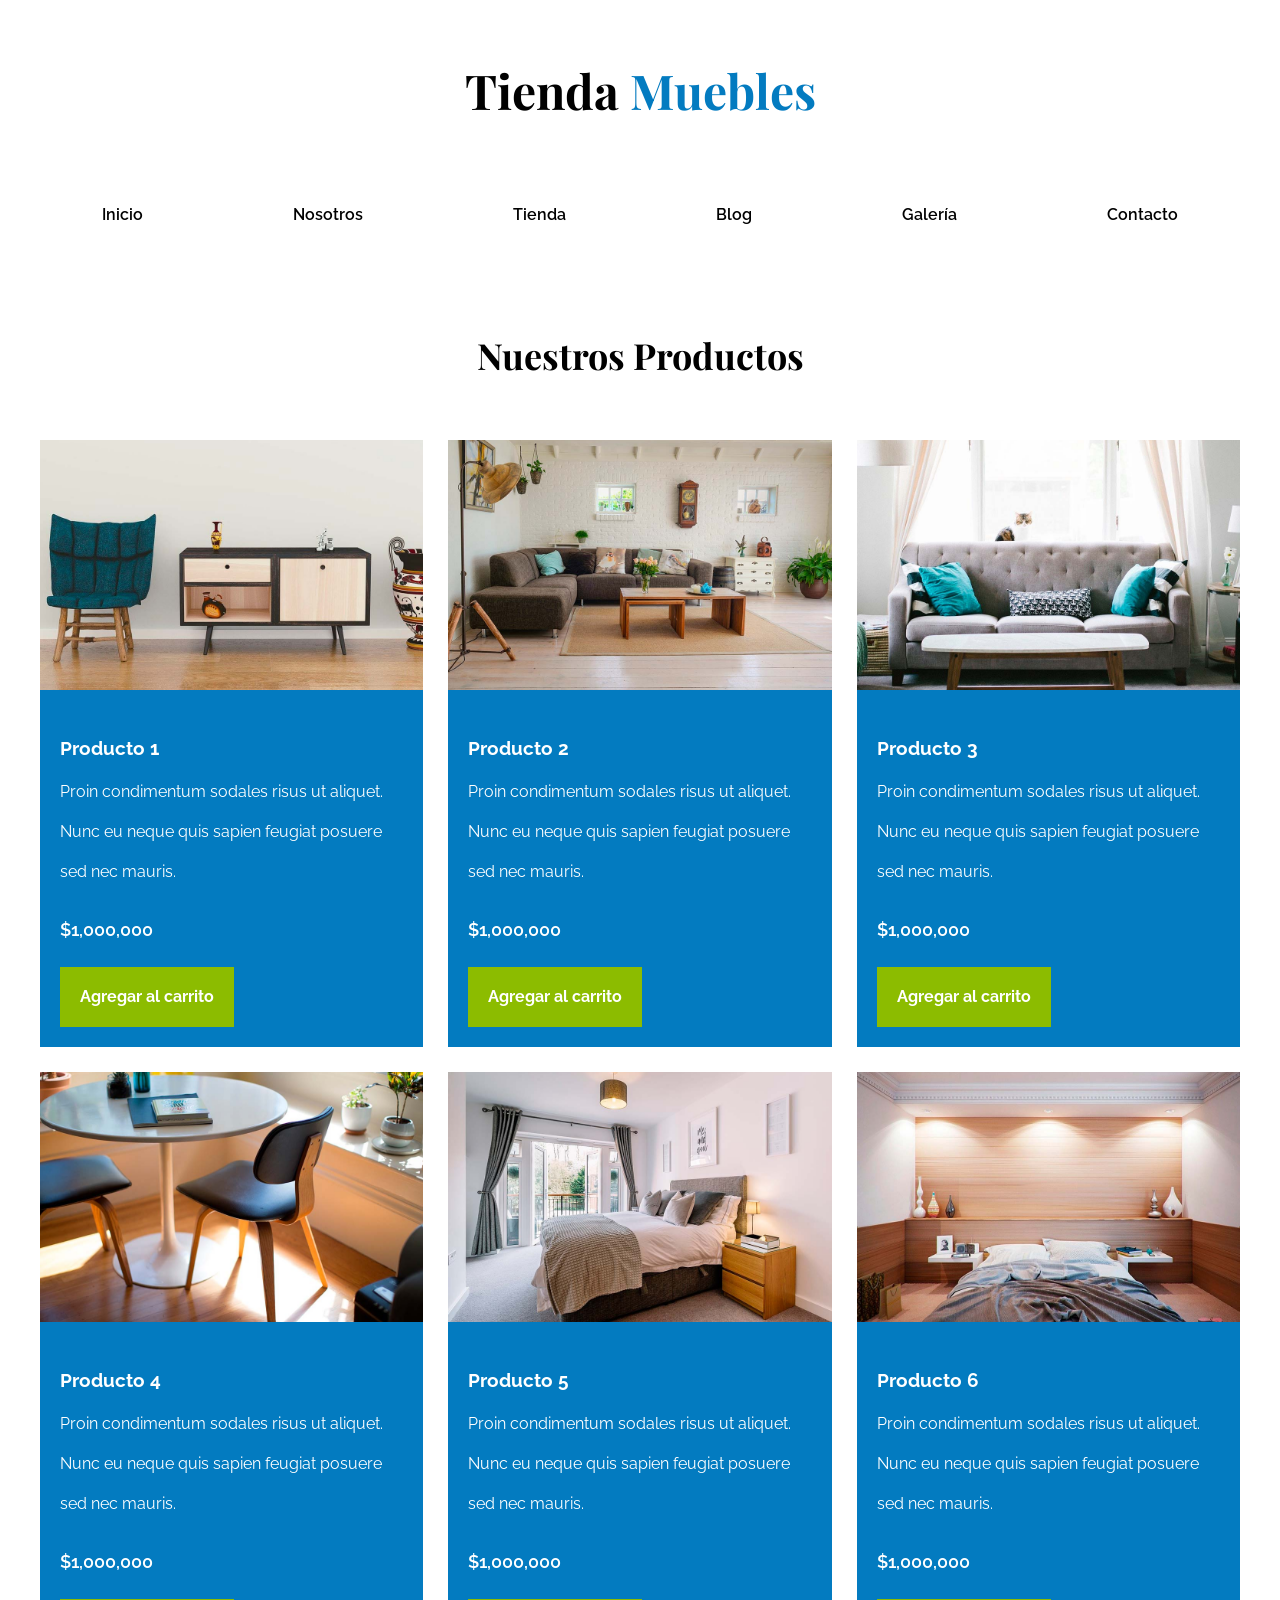
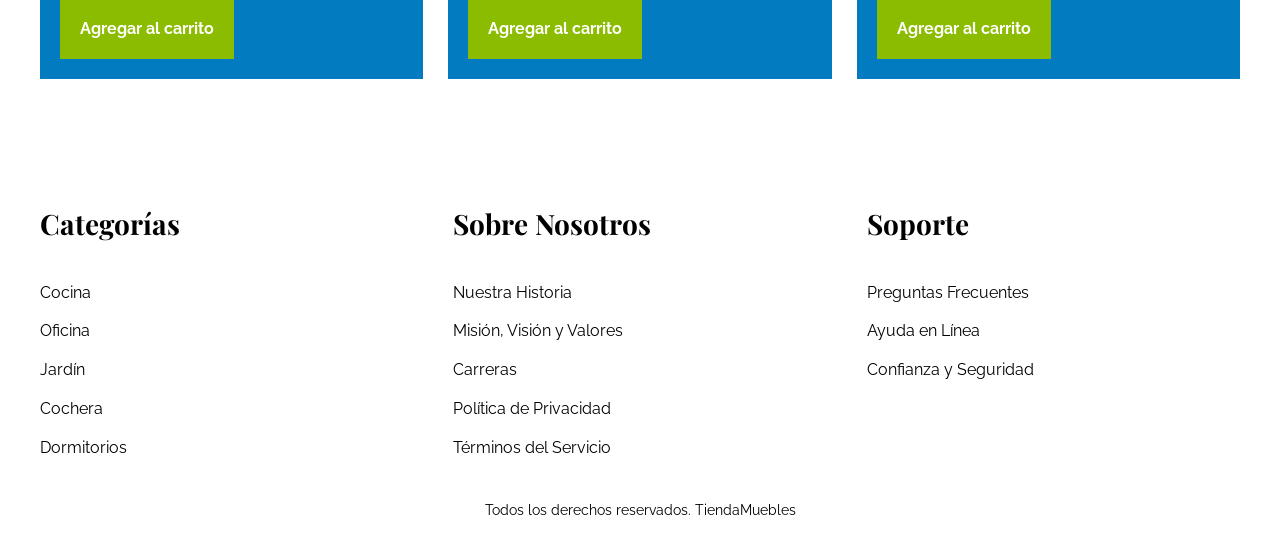
<file: Contenido/tienda.html>
<!DOCTYPE html>
<html lang="en">
<head>
    <meta charset="UTF-8">
    <meta name="viewport" content="width=device-width, initial-scale=1.0">
    <title>Tienda Muebles</title>

    <link rel="stylesheet" href="../css/style.css">

    <link href="https://fonts.googleapis.com/css2?family=Playfair+Display:wght@700&family=Raleway:wght@300;400;600&display=swap" rel="stylesheet">
</head>
<body>

<header class="header">
    <h1 class="logo">Tienda <span>Muebles</span></h1>
</header>

<nav class="nav">
            <a href="../index.html">Inicio</a>
            <a href="nosotros.html">Nosotros</a> 
            <a href="tienda.html">Tienda</a>
            <a href="blog.html">Blog</a>
            <a href="galeria.html">Galería</a>
            <a href="contacto.html">Contacto</a>
</nav>

<main class="container">
    <h2>Nuestros Productos</h2>

    <div class="grid-productos">

        <div class="producto">
            <img src="../img/producto1.jpg">
            <div class="info">
                <h3>Producto 1</h3>
                <p>Proin condimentum sodales risus ut aliquet. Nunc eu neque quis sapien feugiat posuere sed nec mauris.</p>
                <p class="precio">$1,000,000</p>
                <a href="#" class="btn">Agregar al carrito</a>
            </div>
        </div>

        <div class="producto">
            <img src="../img/producto2.jpg">
            <div class="info">
                <h3>Producto 2</h3>
                <p>Proin condimentum sodales risus ut aliquet. Nunc eu neque quis sapien feugiat posuere sed nec mauris.</p>
                <p class="precio">$1,000,000</p>
                <a href="#" class="btn">Agregar al carrito</a>
            </div>
        </div>

        <div class="producto">
            <img src="../img/producto3.jpg">
            <div class="info">
                <h3>Producto 3</h3>
                <p>Proin condimentum sodales risus ut aliquet. Nunc eu neque quis sapien feugiat posuere sed nec mauris.</p>
                <p class="precio">$1,000,000</p>
                <a href="#" class="btn">Agregar al carrito</a>
            </div>
        </div>

        <div class="producto">
            <img src="../img/producto4.jpg">
            <div class="info">
                <h3>Producto 4</h3>
                <p>Proin condimentum sodales risus ut aliquet. Nunc eu neque quis sapien feugiat posuere sed nec mauris.</p>
                <p class="precio">$1,000,000</p>
                <a href="#" class="btn">Agregar al carrito</a>
            </div>
        </div>

        <div class="producto">
            <img src="../img/producto5.jpg">
            <div class="info">
                <h3>Producto 5</h3>
                <p>Proin condimentum sodales risus ut aliquet. Nunc eu neque quis sapien feugiat posuere sed nec mauris.</p>
                <p class="precio">$1,000,000</p>
                <a href="#" class="btn">Agregar al carrito</a>
            </div>
        </div>

        <div class="producto">
            <img src="../img/producto6.jpg">
            <div class="info">
                <h3>Producto 6</h3>
                <p>Proin condimentum sodales risus ut aliquet. Nunc eu neque quis sapien feugiat posuere sed nec mauris.</p>
                <p class="precio">$1,000,000</p>
                <a href="#" class="btn">Agregar al carrito</a>
            </div>
        </div>

    </div>
</main>

<footer class="footer">
    <div class="container grid-footer">

        <div>
            <h3>Categorías</h3>
            <a href="#">Cocina</a>
            <a href="#">Oficina</a>
            <a href="#">Jardín</a>
            <a href="#">Cochera</a>
            <a href="#">Dormitorios</a>
        </div>

        <div>
            <h3>Sobre Nosotros</h3>
            <a href="#">Nuestra Historia</a>
            <a href="#">Misión, Visión y Valores</a>
            <a href="#">Carreras</a>
            <a href="#">Política de Privacidad</a>
            <a href="#">Términos del Servicio</a>
        </div>

        <div>
            <h3>Soporte</h3>
            <a href="#">Preguntas Frecuentes</a>
            <a href="#">Ayuda en Línea</a>
            <a href="#">Confianza y Seguridad</a>
        </div>
        

    </div>

    <p class="copy">Todos los derechos reservados. TiendaMuebles</p>
</footer>

</body>
</html>
</file>
<file: css/style.css>
:root {
    --color-black: #000;
    --color-white: #fff;
    --color-blue: #037bc0;
    --color-dark-blue: #005485;
    --color-green: #8cbc00;

    --font-family-text: 'Raleway', sans-serif;
    --font-family-titles: 'Playfair Display', serif;
}

* {
    margin: 0;
    padding: 0;
    box-sizing: border-box;
}

body {
    font-family: var(--font-family-text);
    line-height: 2.5;
}


.container {
    width: 100%;
    max-width: 1200px;
    margin: 0 auto;
}

.header {
    text-align: center;
    padding: 30px 0;
}

.logo {
    font-family: var(--font-family-titles);
    font-size: 48px;
}

.logo span {
    color: var(--color-blue);
}


.nav {
    display: flex;
    justify-content: center;
    gap: 150px;
    border-top: 1px solid var(--font-family-text);
    border-bottom: 1px solid (--font-family-text);
    padding: 15px 0;
}

.nav a {
    text-decoration: none;
    color: var(--color-black);
    font-weight: 600;
}

.nav a:hover {
    color: var(--color-blue);
}


.hero img {
    width: 100%;
    height: 500px;
    object-fit: cover;
}


h2 {
    font-family: var(--font-family-titles);
    text-align: center;
    margin: 60px 0 30px;
    font-size: 36px;
}


.grid-categorias {
    display: grid;
    grid-template-columns: repeat(3, 1fr);
    gap: 25px;
}

.categoria img {
    width: 100%;
}

.categoria a {
    display: block;
    background-color: var(--color-white);
    color: var(--color-black);
    text-align: center;
    padding: 15px;
    text-decoration: none;
    border: 1px solid var(--font-family-text);
}

.categoria a:hover {
    background-color: var(--color-blue);
    color: var(--color-white);
}


.nosotros {
    margin-top: 60px;
}

.contenido-nosotros {
    display: grid;
    grid-template-columns: 1fr 1fr;
}

.contenido-nosotros img {
    width: 100%;
    height: 100%;
    object-fit: cover;
}

.texto-nosotros {
    background-color: var(--color-blue);
    color: var(--color-white);
    padding: 60px;
    display: flex;
    flex-direction: column;
    justify-content: center;
}


.grid-productos {
    display: grid;
    grid-template-columns: repeat(3, 1fr);
    gap: 25px;
    margin-top: 40px;
}

.producto {
    background-color: var(--color-blue);
    border: 1px solid var(--font-family-text);
}

.producto img {
    width: 100%;
    height: 250px;
    object-fit: cover;
}

.info {
    color: var(--color-white);
    padding: 20px;
}

.precio {
    color: var(--color-white);
    font-weight: 600; 
    margin: 15px 0;
    font-size: 18px;
}

.nosotros-pagina {
    display: grid;
    grid-template-columns: 1fr 2fr;
    margin-top: 40px;
}

.nosotros-pagina img {
    width: 100%;
    height: 100%;
    object-fit: cover;
}

.texto-nosotros-pagina {
    
    color: var(--color-black);
    padding: 70px;
    display: flex;
    flex-direction: column;
    justify-content: center;
}

.btn {
    display: block;
    background-color: var(--color-green);
    color: var(--color-white);
    text-align: center;
    padding: 12px;
    text-decoration: none;
    font-weight: bold;
}

.btn:hover {
    background-color: var(--color-green);
}

.blog-layout {
    display: grid;
    grid-template-columns: 2fr 1fr;
    gap: 50px;
    margin-top: 40px;
}

.entrada {
    display: grid;
    grid-template-columns: 1fr 1fr;
    gap: 20px;
    border-bottom: 1px solid var(--font-family-text);
    padding-bottom: 40px;
    margin-bottom: 40px;
}

.entrada img {
    width: 100%;
    height: 100%;
    object-fit: cover;
}


.contenido-blog {
    display: flex;
    flex-direction: column;
    justify-content: center;
}

.contenido-blog h3 {
    font-family: var(--font-family-titles);
    font-size: 28px;
    margin-bottom: 10px;
}

.contenido-blog p {
    margin-bottom: 20px;
}

.meta {
    font-size: 14px;
    color: var(--color-black);
    margin-bottom: 15px;
}

.meta span {
    color: var(--color-blue);
    font-weight: bold;
}


.sidebar {
    border-left: 1px solid (--color-whiter-);
    padding-left: 30px;
}

.sidebar h3 {
    font-family: var(--font-family-titles);
    margin-bottom: 20px;
}

.sidebar ul {
    list-style: none;
}

.sidebar li {
    margin-bottom: 15px;
}

.sidebar a {
    text-decoration: none;
    color: var(--color-black);
}

.sidebar a:hover {
    color: var(--color-blue);
}


.galeria {
    list-style: none;
    display: grid;
    grid-template-columns: repeat(3, 1fr);
    gap: 20px;
    margin-top: 40px;
}

.galeria img {
    width: 100%;
    height: 250px;
    object-fit: cover;
}

.galeria img:hover {
    transform: scale(1);
}

.formulario {
    max-width: 700px;
    margin: 40px auto;
}

fieldset {
    border: 1px solid var(--color-black);
    padding: 30px;
    margin-bottom: 20px;
}

legend {
    font-weight: bold;
    background-color: var(--color-dark-blue);
    color: var(--color-white);
    padding: 5px 280px;
}


.campo {
    margin-bottom: 20px;
    display: flex;
    align-items: center;
    gap: 20px;
}

.campo label {
    flex: 0 0 120px; 
    font-weight: 600;
    
}

.campo input,
.campo textarea,
.campo select {
    flex: 5;
    padding: 10px;
    border: 1px solid var(--color-black)
}


textarea {
    height: 150px;
    
}


.btn {
    display: inline-block;
    width: auto;
    padding: 10px 20px;
    background-color: var(--color-green);
    color: var(--color-white);
    text-decoration: none;
    font-weight: bold;
    cursor: pointer;
}

.footer {
    background-color: var(--color-white); 
    color: var(--color-black);
    margin-top: 60px;
    padding: 50px 0 20px;
}

.grid-footer {
    display: grid;
    grid-template-columns: repeat(3, 1fr);
    gap: 40px;
}

.footer h3 {
    font-family: var(--font-family-titles);
    font-size: 28px;
    margin-bottom: 20px;
}

.footer a {
    display: block;
    color: var(--color-black);
    text-decoration: none;
    margin-bottom: 10px;
    line-height: 1.8;
}

.footer a:hover {
    color: var(--color-blue);
}

.copy {
    text-align: center;
    margin-top: 40px;
    font-size: 14px;
}
.copy {
    text-align: center;
    margin-top: 20px;
}
</file>
